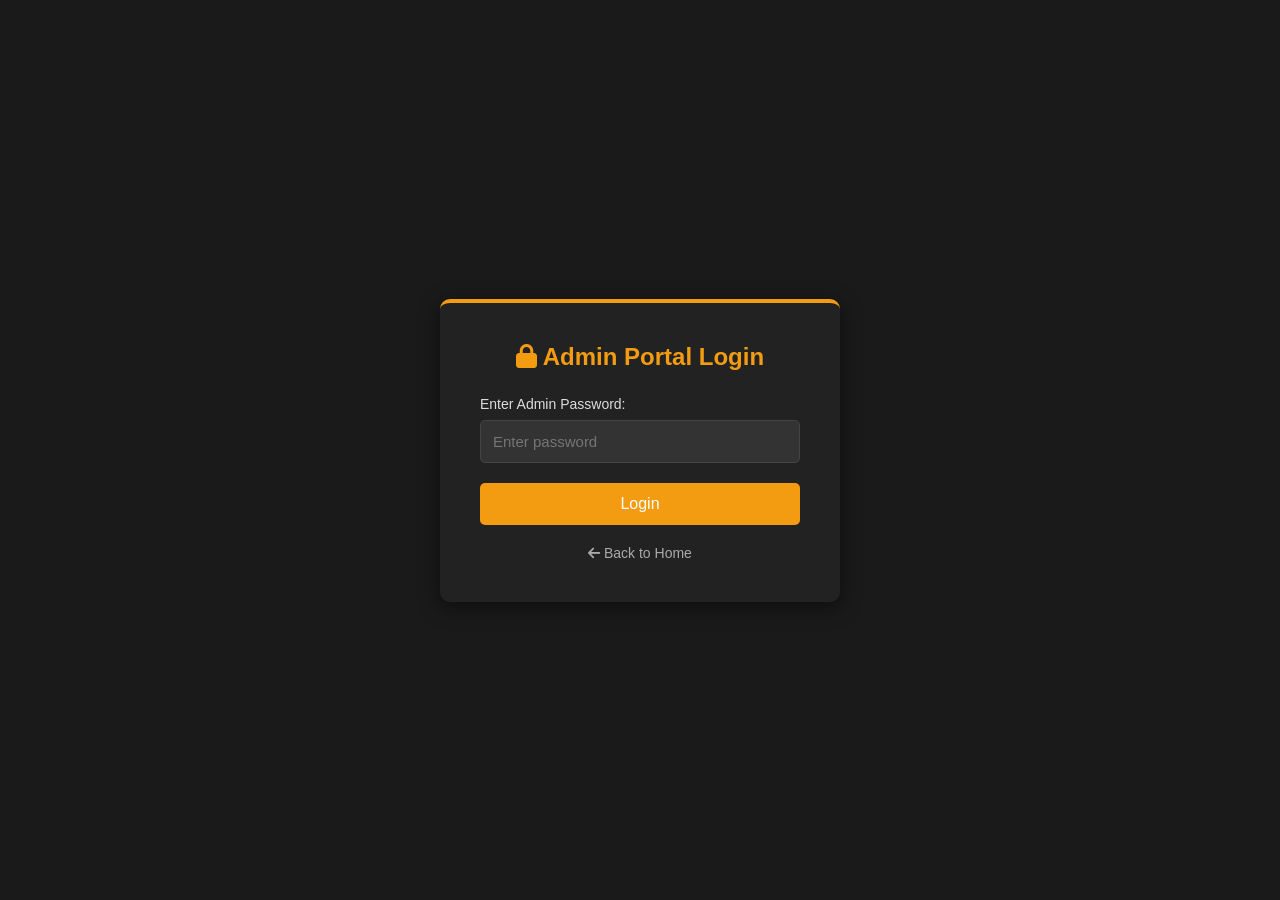
<file: admin-login.html>
<!DOCTYPE html>
<html lang="en">
<head>
    <meta charset="UTF-8">
    <meta name="viewport" content="width=device-width, initial-scale=1.0">
    <title>Zeb Edits | Admin Login</title>
    <link rel="stylesheet" href="https://cdnjs.cloudflare.com/ajax/libs/font-awesome/6.4.0/css/all.min.css">
    <style>
        * { margin: 0; padding: 0; box-sizing: border-box; font-family: 'Segoe UI', Tahoma, Geneva, Verdana, sans-serif; }
        body { background-color: #1a1a1a; color: #fff; display: flex; justify-content: center; align-items: center; height: 100vh; }
        .login-card { background: #222; padding: 40px; border-radius: 10px; box-shadow: 0 5px 20px rgba(0,0,0,0.5); width: 100%; max-width: 400px; border-top: 4px solid #f39c12; text-align: center; }
        h2 { margin-bottom: 25px; color: #f39c12; font-size: 24px; }
        .form-group { margin-bottom: 20px; text-align: left; }
        label { display: block; margin-bottom: 8px; color: #ddd; font-size: 14px; }
        input { width: 100%; padding: 12px; background: #333; border: 1px solid #444; color: #fff; border-radius: 5px; font-size: 15px; }
        .btn { background: #f39c12; color: white; padding: 12px; width: 100%; border: none; border-radius: 5px; font-size: 16px; cursor: pointer; transition: 0.3s; }
        .btn:hover { background: #e67e22; }
        .back-link { display: inline-block; margin-top: 20px; color: #aaa; text-decoration: none; font-size: 14px; }
        .back-link:hover { color: #fff; }
        .error-msg { color: #e74c3c; margin-bottom: 15px; font-size: 14px; display: none; }
    </style>
</head>
<body>

    <div class="login-card">
        <h2><i class="fa-solid fa-lock"></i> Admin Portal Login</h2>
        <div id="error" class="error-msg">Incorrect Password! Try again.</div>
        
        <div class="form-group">
            <label for="admin-pass">Enter Admin Password:</label>
            <input type="password" id="admin-pass" placeholder="Enter password">
        </div>
        
        <button class="btn" onclick="checkAdminLogin()">Login</button>
        <br>
        <a href="index.html" class="back-link"><i class="fa-solid fa-arrow-left"></i> Back to Home</a>
    </div>

    <script>
        function checkAdminLogin() {
            let pass = document.getElementById('admin-pass').value;
            let correctPassword = "admin123"; // آپ یہاں اپنا پاس ورڈ تبدیل کر سکتے ہیں

            if(pass === correctPassword) {
                localStorage.setItem('isAdminLoggedIn', 'true');
                window.location.href = "admin.html";
            } else {
                document.getElementById('error').style.display = "block";
            }
        }
    </script>
</body>
</html>
</file>
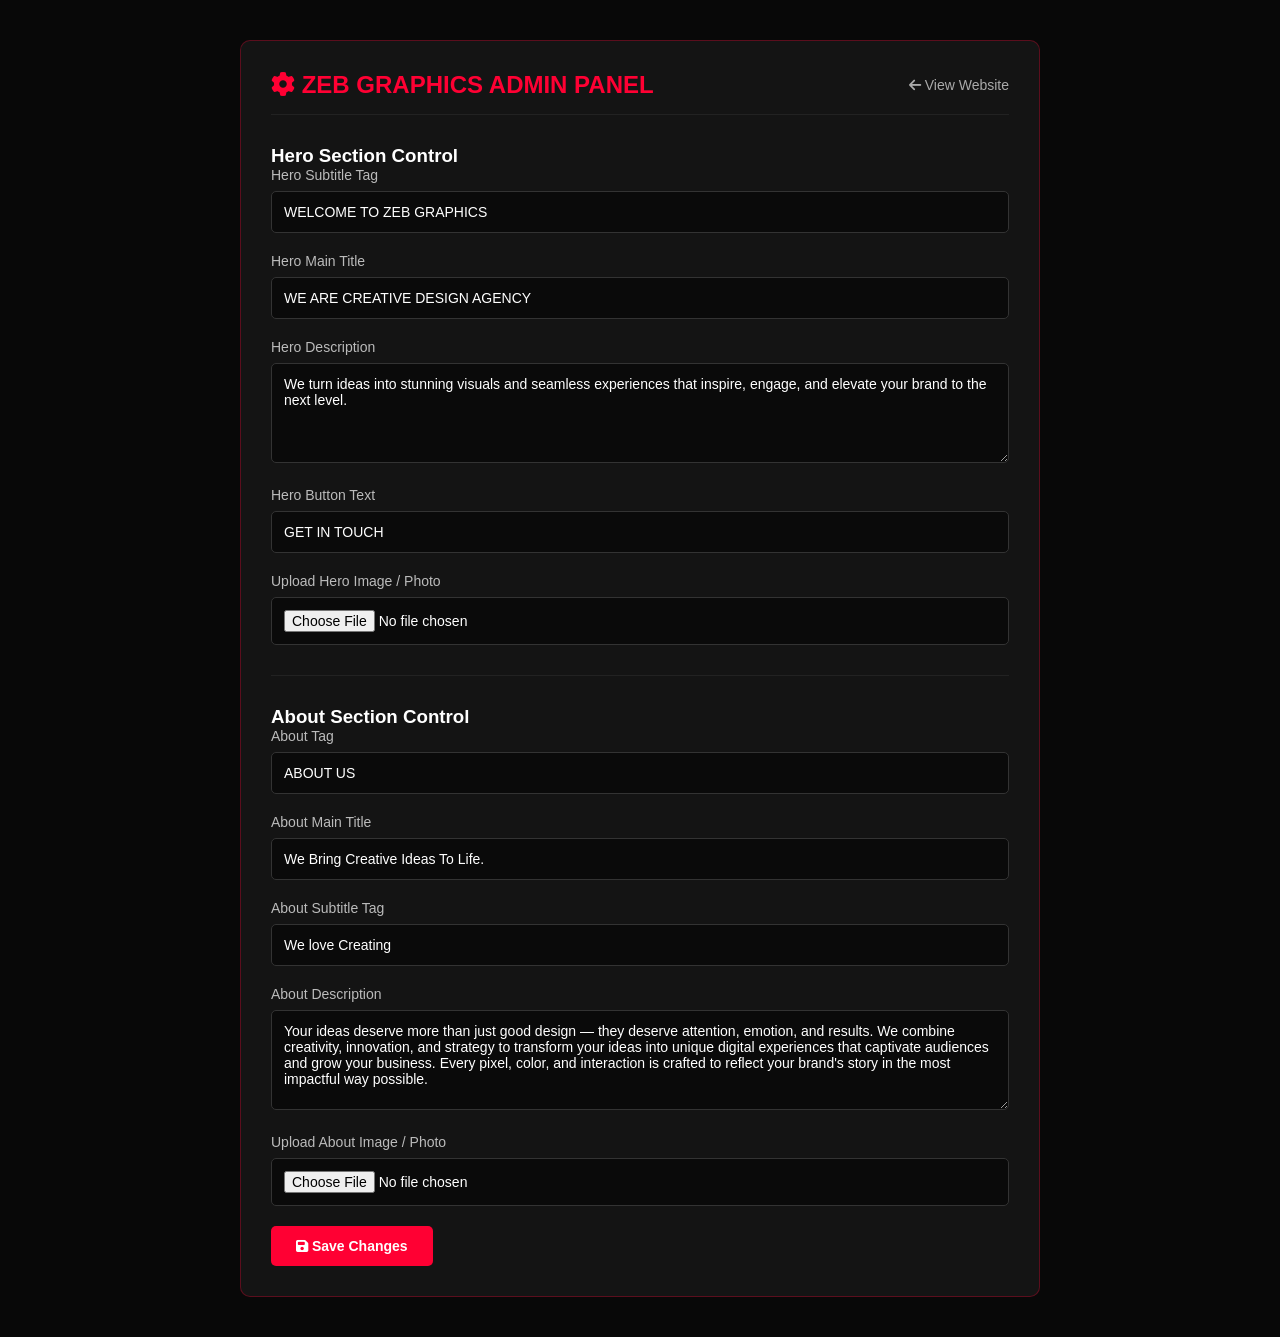
<file: admin.html>
<!DOCTYPE html>
<html lang="en">
<head>
    <meta charset="UTF-8">
    <meta name="viewport" content="width=device-width, initial-scale=1.0">
    <title>Zeb Graphics - Admin Panel</title>
    <link rel="stylesheet" href="style.css">
    <link rel="stylesheet" href="https://cdnjs.cloudflare.com/ajax/libs/font-awesome/6.4.0/css/all.min.css">
    <style>
        .admin-container {
            max-width: 800px;
            margin: 40px auto;
            background: #141414;
            padding: 30px;
            border-radius: 10px;
            border: 1px solid rgba(255,0,51,0.3);
        }
        .admin-header {
            display: flex;
            justify-content: space-between;
            align-items: center;
            margin-bottom: 30px;
            border-bottom: 1px solid #222;
            padding-bottom: 15px;
        }
        .admin-header h2 {
            color: #ff0033;
        }
        .form-group {
            margin-bottom: 20px;
        }
        .form-group label {
            display: block;
            margin-bottom: 8px;
            color: #bbb;
            font-size: 14px;
        }
        .form-group input, .form-group textarea {
            width: 100%;
            padding: 12px;
            background: #0a0a0a;
            border: 1px solid #333;
            color: #fff;
            border-radius: 5px;
            font-size: 14px;
        }
        .form-group textarea {
            height: 100px;
            resize: vertical;
        }
        .btn-save {
            background: #ff0033;
            color: white;
            border: none;
            padding: 12px 25px;
            font-size: 14px;
            cursor: pointer;
            border-radius: 5px;
            font-weight: bold;
            transition: background 0.3s;
        }
        .btn-save:hover {
            background: #cc0029;
        }
        .back-link {
            color: #aaa;
            text-decoration: none;
            font-size: 14px;
        }
        .back-link:hover {
            color: #fff;
        }
        .success-msg {
            background: rgba(0,255,100,0.1);
            color: #00ff66;
            padding: 10px;
            border-radius: 5px;
            margin-bottom: 20px;
            display: none;
        }
    </style>
</head>
<body style="background-color: #080808;">

    <div class="admin-container">
        <div class="admin-header">
            <h2><i class="fa-solid fa-gear"></i> ZEB GRAPHICS ADMIN PANEL</h2>
            <a href="index.html" class="back-link"><i class="fa-solid fa-arrow-left"></i> View Website</a>
        </div>

        <div id="successAlert" class="success-msg">Changes saved successfully! Website updated.</div>

        <form id="adminForm">
            <h3>Hero Section Control</h3>
            <div class="form-group">
                <label>Hero Subtitle Tag</label>
                <input type="text" id="heroSubtitle" value="WELCOME TO ZEB GRAPHICS">
            </div>
            <div class="form-group">
                <label>Hero Main Title</label>
                <input type="text" id="heroTitle" value="WE ARE CREATIVE DESIGN AGENCY">
            </div>
            <div class="form-group">
                <label>Hero Description</label>
                <textarea id="heroDesc">We turn ideas into stunning visuals and seamless experiences that inspire, engage, and elevate your brand to the next level.</textarea>
            </div>
            <div class="form-group">
                <label>Hero Button Text</label>
                <input type="text" id="heroBtnText" value="GET IN TOUCH">
            </div>
            <div class="form-group">
                <label>Upload Hero Image / Photo</label>
                <input type="file" id="heroImgFile" accept="image/*">
            </div>

            <hr style="border: 0; border-top: 1px solid #222; margin: 30px 0;">

            <h3>About Section Control</h3>
            <div class="form-group">
                <label>About Tag</label>
                <input type="text" id="aboutTag" value="ABOUT US">
            </div>
            <div class="form-group">
                <label>About Main Title</label>
                <input type="text" id="aboutTitle" value="We Bring Creative Ideas To Life.">
            </div>
            <div class="form-group">
                <label>About Subtitle Tag</label>
                <input type="text" id="aboutSubtitle" value="We love Creating">
            </div>
            <div class="form-group">
                <label>About Description</label>
                <textarea id="aboutDesc">Your ideas deserve more than just good design — they deserve attention, emotion, and results. We combine creativity, innovation, and strategy to transform your ideas into unique digital experiences that captivate audiences and grow your business. Every pixel, color, and interaction is crafted to reflect your brand's story in the most impactful way possible.</textarea>
            </div>
            <div class="form-group">
                <label>Upload About Image / Photo</label>
                <input type="file" id="aboutImgFile" accept="image/*">
            </div>

            <button type="submit" class="btn-save"><i class="fa-solid fa-floppy-disk"></i> Save Changes</button>
        </form>
    </div>

    <script>
        window.addEventListener('DOMContentLoaded', () => {
            const savedData = JSON.parse(localStorage.getItem('zebGraphicsData'));
            if (savedData) {
                if(savedData.heroSubtitle) document.getElementById('heroSubtitle').value = savedData.heroSubtitle;
                if(savedData.heroTitle) document.getElementById('heroTitle').value = savedData.heroTitle;
                if(savedData.heroDesc) document.getElementById('heroDesc').value = savedData.heroDesc;
                if(savedData.heroBtnText) document.getElementById('heroBtnText').value = savedData.heroBtnText;
                
                if(savedData.aboutTag) document.getElementById('aboutTag').value = savedData.aboutTag;
                if(savedData.aboutTitle) document.getElementById('aboutTitle').value = savedData.aboutTitle;
                if(savedData.aboutSubtitle) document.getElementById('aboutSubtitle').value = savedData.aboutSubtitle;
                if(savedData.aboutDesc) document.getElementById('aboutDesc').value = savedData.aboutDesc;
            }
        });

        document.getElementById('adminForm').addEventListener('submit', function(e) {
            e.preventDefault();

            const heroImgInput = document.getElementById('heroImgFile');
            const aboutImgInput = document.getElementById('aboutImgFile');

            let dataToSave = {
                heroSubtitle: document.getElementById('heroSubtitle').value,
                heroTitle: document.getElementById('heroTitle').value,
                heroDesc: document.getElementById('heroDesc').value,
                heroBtnText: document.getElementById('heroBtnText').value,
                aboutTag: document.getElementById('aboutTag').value,
                aboutTitle: document.getElementById('aboutTitle').value,
                aboutSubtitle: document.getElementById('aboutSubtitle').value,
                aboutDesc: document.getElementById('aboutDesc').value
            };

            const existingData = JSON.parse(localStorage.getItem('zebGraphicsData')) || {};
            dataToSave.heroImg = existingData.heroImg || '';
            dataToSave.aboutImg = existingData.aboutImg || '';

            let filesProcessed = 0;
            const checkDone = () => {
                filesProcessed++;
                if (filesProcessed >= 2) {
                    localStorage.setItem('zebGraphicsData', JSON.stringify(dataToSave));
                    document.getElementById('successAlert').style.display = 'block';
                    setTimeout(() => {
                        document.getElementById('successAlert').style.display = 'none';
                    }, 3000);
                }
            };

            if (heroImgInput.files && heroImgInput.files[0]) {
                const reader = new FileReader();
                reader.onload = function(e) {
                    dataToSave.heroImg = e.target.result;
                    checkDone();
                };
                reader.readAsDataURL(heroImgInput.files[0]);
            } else {
                checkDone();
            }

            if (aboutImgInput.files && aboutImgInput.files[0]) {
                const reader = new FileReader();
                reader.onload = function(e) {
                    dataToSave.aboutImg = e.target.result;
                    checkDone();
                };
                reader.readAsDataURL(aboutImgInput.files[0]);
            } else {
                checkDone();
            }
        });
    </script>
</body>
</html>
</file>
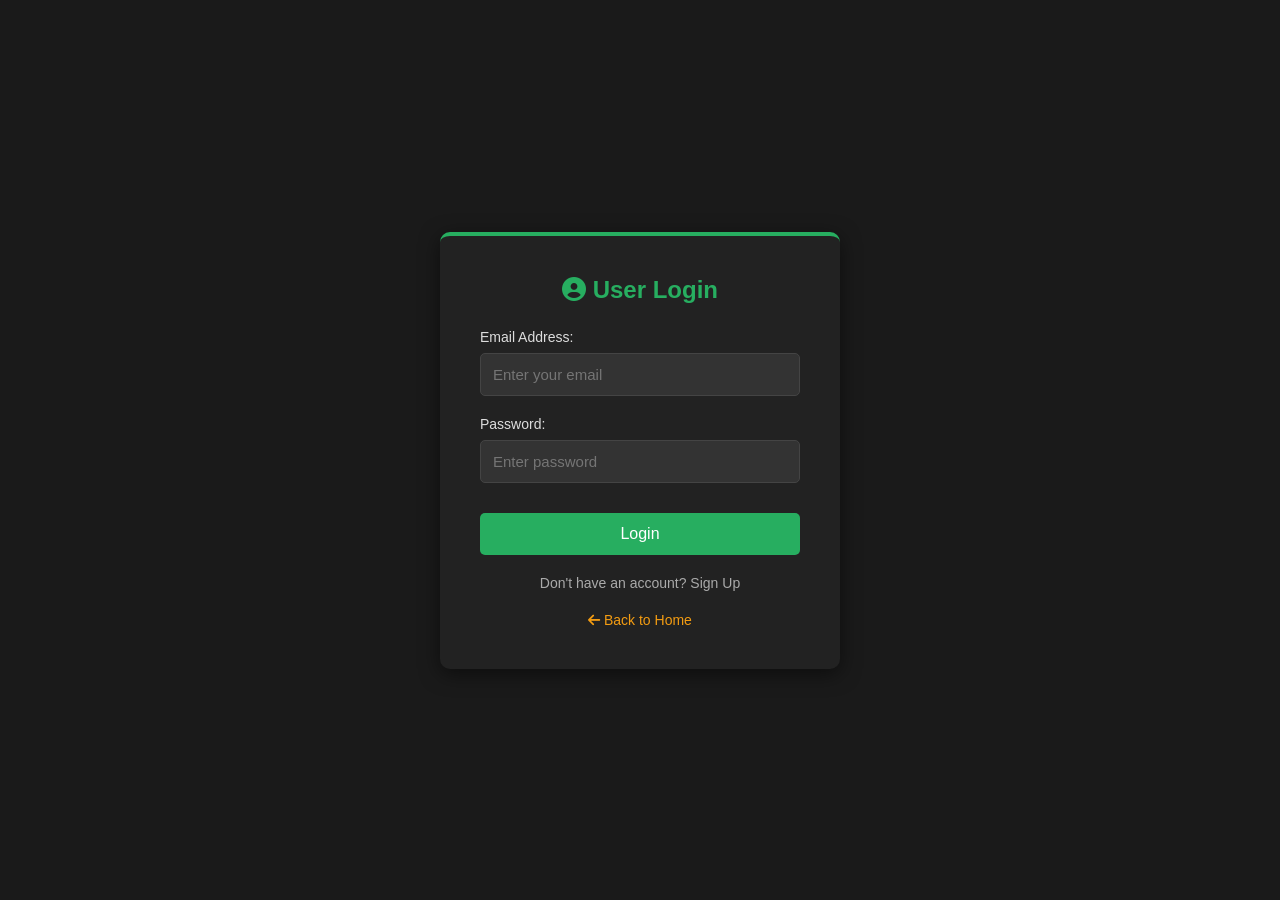
<file: profile.html>
<!DOCTYPE html>
<html lang="en">
<head>
    <meta charset="UTF-8">
    <meta name="viewport" content="width=device-width, initial-scale=1.0">
    <title>Zeb Graphics | User Profile</title>
    <link rel="stylesheet" href="https://cdnjs.cloudflare.com/ajax/libs/font-awesome/6.4.0/css/all.min.css">
    <style>
        * { margin: 0; padding: 0; box-sizing: border-box; font-family: 'Segoe UI', Tahoma, Geneva, Verdana, sans-serif; }
        body { background-color: #1a1a1a; color: #fff; padding: 20px; }
        .container { max-width: 600px; margin: 30px auto; background: #222; padding: 30px; border-radius: 12px; box-shadow: 0 5px 25px rgba(0,0,0,0.6); border-top: 4px solid #27ae60; text-align: center; }
        
        .profile-dp-container { position: relative; width: 120px; height: 120px; margin: 0 auto 20px auto; }
        .profile-dp { width: 120px; height: 120px; border-radius: 50%; object-fit: cover; border: 3px solid #f39c12; background: #333; }
        .dp-upload-btn { position: absolute; bottom: 0; right: 0; background: #f39c12; color: white; width: 35px; height: 35px; border-radius: 50%; display: flex; align-items: center; justify-content: center; cursor: pointer; border: 2px solid #222; font-size: 14px; transition: 0.3s; }
        .dp-upload-btn:hover { background: #e67e22; }
        #dp-file-input { display: none; }

        h2 { color: #f39c12; margin-bottom: 5px; font-size: 24px; }
        .username-tag { color: #aaa; font-size: 14px; margin-bottom: 25px; }

        .info-card { background: #2a2a2a; padding: 15px 20px; border-radius: 8px; margin-bottom: 15px; text-align: left; display: flex; justify-content: space-between; align-items: center; border: 1px solid #333; }
        .info-label { color: #888; font-size: 13px; text-transform: uppercase; font-weight: bold; }
        .info-value { color: #fff; font-size: 16px; font-weight: 500; }
        
        .btn-group { display: flex; gap: 10px; margin-top: 25px; }
        .btn { flex: 1; padding: 12px; border: none; border-radius: 6px; font-size: 15px; font-weight: 600; cursor: pointer; text-decoration: none; transition: 0.3s; display: inline-flex; align-items: center; justify-content: center; gap: 8px; }
        .btn-home { background: #3498db; color: white; }
        .btn-home:hover { background: #2980b9; }
        .btn-logout { background: #e74c3c; color: white; }
        .btn-logout:hover { background: #c0392b; }
    </style>
</head>
<body>

    <div class="container">
        <!-- Profile Picture DP -->
        <div class="profile-dp-container">
            <img id="profile-img-tag" class="profile-dp" src="https://images.unsplash.com/photo-1534528741775-53994a69daeb?auto=format&fit=crop&w=300&q=80" alt="Profile DP">
            <label for="dp-file-input" class="dp-upload-btn" title="Change Profile Photo"><i class="fa-solid fa-camera"></i></label>
            <input type="file" id="dp-file-input" accept="image/*" onchange="updateProfileDP(event)">
        </div>

        <h2 id="display-name">User Name</h2>
        <div class="username-tag" id="display-username">@username</div>

        <div class="info-card">
            <div>
                <div class="info-label">Full Name</div>
                <div class="info-value" id="val-name">-</div>
            </div>
            <i class="fa-solid fa-user" style="color: #f39c12;"></i>
        </div>

        <div class="info-card">
            <div>
                <div class="info-label">Username</div>
                <div class="info-value" id="val-username">-</div>
            </div>
            <i class="fa-solid fa-at" style="color: #f39c12;"></i>
        </div>

        <div class="info-card">
            <div>
                <div class="info-label">Nickname</div>
                <div class="info-value" id="val-nickname">-</div>
            </div>
            <i class="fa-solid fa-face-smile" style="color: #f39c12;"></i>
        </div>

        <div class="btn-group">
            <a href="index.html" class="btn btn-home"><i class="fa-solid fa-house"></i> Home Page</a>
            <button class="btn btn-logout" onclick="logoutUser()"><i class="fa-solid fa-right-from-bracket"></i> Logout</button>
        </div>
    </div>

    <script>
        // چیک کریں کہ کوئی یوزر لاگ ان ہے یا نہیں
        let loggedInUser = JSON.parse(localStorage.getItem('currentLoggedInUser'));
        if(!loggedInUser) {
            alert("Please login first to view your profile!");
            window.location.href = "user-login.html";
        }

        window.onload = function() {
            loadProfileData();
        }

        function loadProfileData() {
            document.getElementById('display-name').innerText = loggedInUser.name || "Zeb User";
            document.getElementById('display-username').innerText = "@" + (loggedInUser.username || "zebuser");
            document.getElementById('val-name').innerText = loggedInUser.name || "-";
            document.getElementById('val-username').innerText = "@" + (loggedInUser.username || "-");
            document.getElementById('val-nickname').innerText = loggedInUser.nickname || "Not Set";

            // اگر پہلے سے ڈی پی سیو ہے
            if(loggedInUser.dp) {
                document.getElementById('profile-img-tag').src = loggedInUser.dp;
            }
        }

        // واٹس ایپ یا فیس بک کی طرح ڈی پی اپ ڈیٹ کرنے کا فنکشن
        function updateProfileDP(event) {
            let file = event.target.files[0];
            if(file) {
                let reader = new FileReader();
                reader.onload = function(e) {
                    let base64Image = e.target.result;
                    document.getElementById('profile-img-tag').src = base64Image;
                    
                    // لوکل اسسٹوری میں محفوظ کرنا
                    loggedInUser.dp = base64Image;
                    localStorage.setItem('currentLoggedInUser', JSON.stringify(loggedInUser));

                    // اگر تمام یوزرز کی لسٹ میں بھی سیو ہو تو وہاں بھی اپ ڈیٹ کر دیں
                    let allUsers = JSON.parse(localStorage.getItem('siteUsers')) || [];
                    allUsers = allUsers.map(u => {
                        if(u.username === loggedInUser.username) {
                            u.dp = base64Image;
                        }
                        return u;
                    });
                    localStorage.setItem('siteUsers', JSON.stringify(allUsers));

                    alert("Profile picture updated successfully!");
                };
                reader.readAsDataURL(file);
            }
        }

        function logoutUser() {
            localStorage.removeItem('currentLoggedInUser');
            window.location.href = "index.html";
        }
    </script>
</body>
</html>
</file>
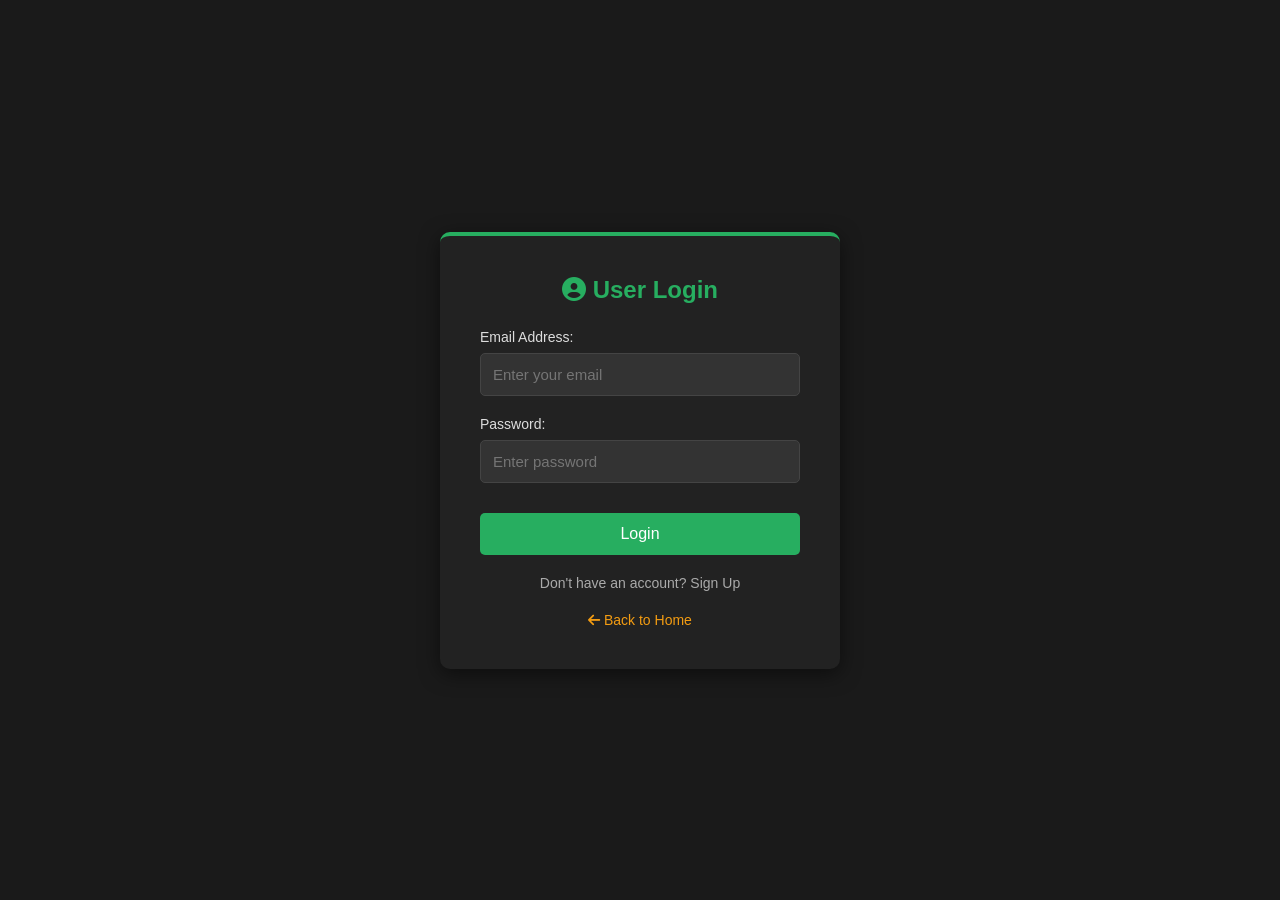
<file: user-login.html>
<!DOCTYPE html>
<html lang="en">
<head>
    <meta charset="UTF-8">
    <meta name="viewport" content="width=device-width, initial-scale=1.0">
    <title>Zeb Edits | User Login</title>
    <link rel="stylesheet" href="https://cdnjs.cloudflare.com/ajax/libs/font-awesome/6.4.0/css/all.min.css">
    <style>
        * { margin: 0; padding: 0; box-sizing: border-box; font-family: 'Segoe UI', Tahoma, Geneva, Verdana, sans-serif; }
        body { background-color: #1a1a1a; color: #fff; display: flex; justify-content: center; align-items: center; height: 100vh; }
        .auth-card { background: #222; padding: 40px; border-radius: 10px; box-shadow: 0 5px 20px rgba(0,0,0,0.5); width: 100%; max-width: 400px; border-top: 4px solid #27ae60; text-align: center; }
        h2 { margin-bottom: 25px; color: #27ae60; font-size: 24px; }
        .form-group { margin-bottom: 20px; text-align: left; }
        label { display: block; margin-bottom: 8px; color: #ddd; font-size: 14px; }
        input { width: 100%; padding: 12px; background: #333; border: 1px solid #444; color: #fff; border-radius: 5px; font-size: 15px; }
        .btn { background: #27ae60; color: white; padding: 12px; width: 100%; border: none; border-radius: 5px; font-size: 16px; cursor: pointer; transition: 0.3s; margin-top: 10px; }
        .btn:hover { background: #219653; }
        .switch-link { display: inline-block; margin-top: 20px; color: #aaa; text-decoration: none; font-size: 14px; }
        .switch-link:hover { color: #fff; }
        .msg { margin-bottom: 15px; font-size: 14px; display: none; }
        .error { color: #e74c3c; }
        .success { color: #27ae60; }
    </style>
</head>
<body>

    <div class="auth-card">
        <h2><i class="fa-solid fa-user-circle"></i> User Login</h2>
        <div id="msg" class="msg"></div>
        
        <div class="form-group">
            <label for="login-email">Email Address:</label>
            <input type="email" id="login-email" placeholder="Enter your email">
        </div>
        <div class="form-group">
            <label for="login-pass">Password:</label>
            <input type="password" id="login-pass" placeholder="Enter password">
        </div>
        
        <button class="btn" onclick="loginUser()">Login</button>
        <br>
        <a href="user-signup.html" class="switch-link">Don't have an account? Sign Up</a>
        <br>
        <a href="index.html" class="switch-link" style="color: #f39c12;"><i class="fa-solid fa-arrow-left"></i> Back to Home</a>
    </div>

    <script>
        function loginUser() {
            let email = document.getElementById('login-email').value.trim();
            let pass = document.getElementById('login-pass').value.trim();
            let msgBox = document.getElementById('msg');

            if(!email || !pass) {
                msgBox.innerText = "Please fill in all fields.";
                msgBox.className = "msg error";
                msgBox.style.display = "block";
                return;
            }

            let users = JSON.parse(localStorage.getItem('siteUsers')) || [];
            let foundUser = users.find(u => u.email === email && u.pass === pass);

            if(foundUser) {
                localStorage.setItem('loggedUserName', foundUser.name);
                msgBox.innerText = "Login Successful! Redirecting...";
                msgBox.className = "msg success";
                msgBox.style.display = "block";
                setTimeout(() => {
                    window.location.href = "index.html";
                }, 1000);
            } else {
                msgBox.innerText = "Invalid email or password.";
                msgBox.className = "msg error";
                msgBox.style.display = "block";
            }
        }
    </script>
</body>
</html>
</file>
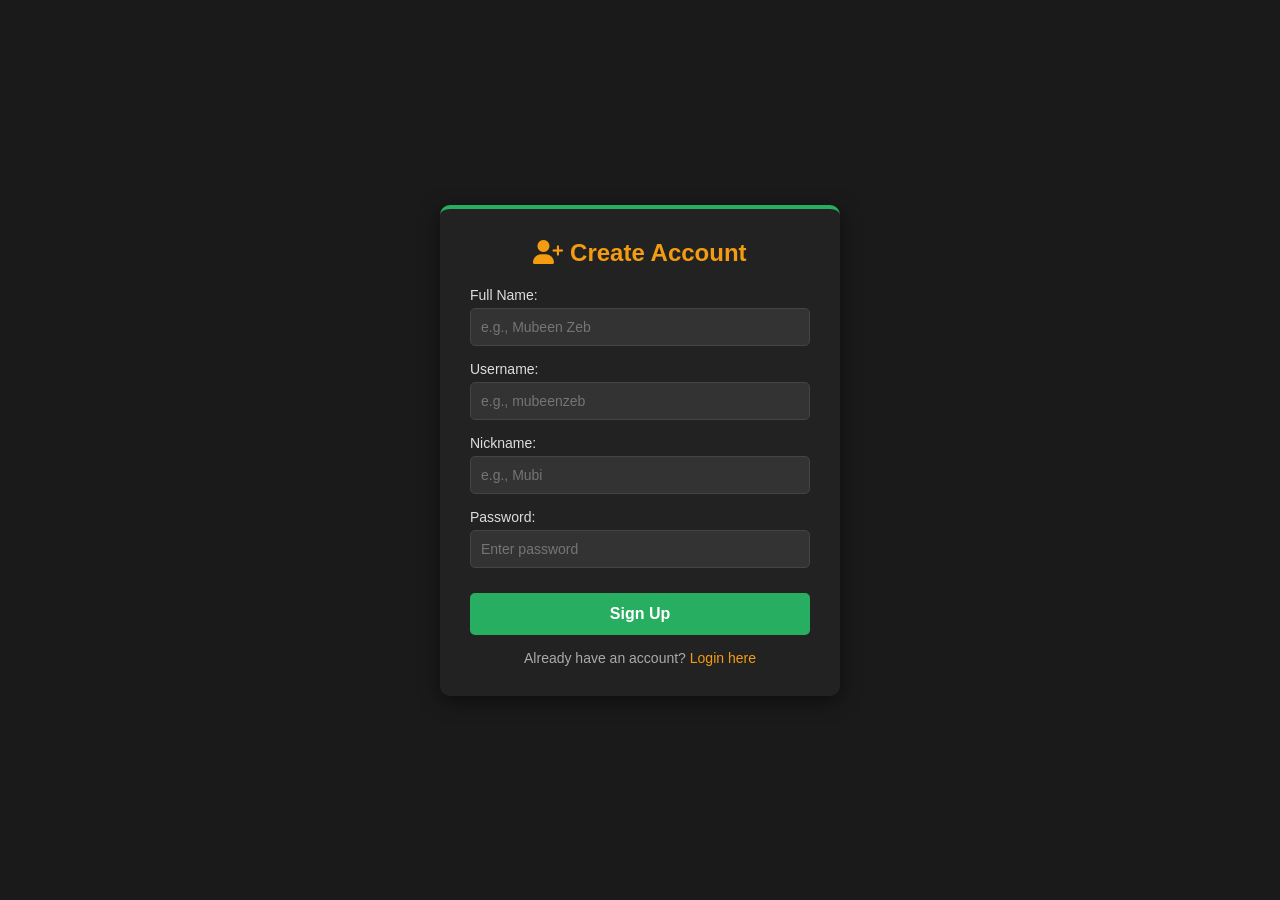
<file: user-signup.html>
<!DOCTYPE html>
<html lang="en">
<head>
    <meta charset="UTF-8">
    <meta name="viewport" content="width=device-width, initial-scale=1.0">
    <title>Zeb Graphics | User Signup</title>
    <link rel="stylesheet" href="https://cdnjs.cloudflare.com/ajax/libs/font-awesome/6.4.0/css/all.min.css">
    <style>
        * { margin: 0; padding: 0; box-sizing: border-box; font-family: 'Segoe UI', Tahoma, Geneva, Verdana, sans-serif; }
        body { background-color: #1a1a1a; color: #fff; display: flex; justify-content: center; align-items: center; min-height: 100vh; padding: 20px; }
        .container { width: 100%; max-width: 400px; background: #222; padding: 30px; border-radius: 10px; box-shadow: 0 5px 20px rgba(0,0,0,0.5); border-top: 4px solid #27ae60; }
        h2 { color: #f39c12; margin-bottom: 20px; text-align: center; }
        .form-group { margin-bottom: 15px; }
        label { display: block; margin-bottom: 5px; color: #ddd; font-size: 14px; }
        input { width: 100%; padding: 10px; background: #333; border: 1px solid #444; color: #fff; border-radius: 5px; font-size: 14px; }
        .btn { width: 100%; background: #27ae60; color: white; padding: 12px; border: none; border-radius: 5px; font-size: 16px; cursor: pointer; transition: 0.3s; font-weight: bold; margin-top: 10px; }
        .btn:hover { background: #219653; }
        .switch-link { text-align: center; margin-top: 15px; font-size: 14px; color: #aaa; }
        .switch-link a { color: #f39c12; text-decoration: none; }
    </style>
</head>
<body>

    <div class="container">
        <h2><i class="fa-solid fa-user-plus"></i> Create Account</h2>
        <div class="form-group">
            <label>Full Name:</label>
            <input type="text" id="signup-name" placeholder="e.g., Mubeen Zeb">
        </div>
        <div class="form-group">
            <label>Username:</label>
            <input type="text" id="signup-username" placeholder="e.g., mubeenzeb">
        </div>
        <div class="form-group">
            <label>Nickname:</label>
            <input type="text" id="signup-nickname" placeholder="e.g., Mubi">
        </div>
        <div class="form-group">
            <label>Password:</label>
            <input type="password" id="signup-pass" placeholder="Enter password">
        </div>
        <button class="btn" onclick="registerUser()">Sign Up</button>
        <div class="switch-link">
            Already have an account? <a href="user-login.html">Login here</a>
        </div>
    </div>

    <script>
        function registerUser() {
            let name = document.getElementById('signup-name').value.trim();
            let username = document.getElementById('signup-username').value.trim().toLowerCase();
            let nickname = document.getElementById('signup-nickname').value.trim();
            let pass = document.getElementById('signup-pass').value.trim();

            if(!name || !username || !pass) {
                alert("Please fill in all required fields (Name, Username, Password).");
                return;
            }

            let users = JSON.parse(localStorage.getItem('siteUsers')) || [];
            
            // چیک کریں کہ یوزر نیم پہلے سے موجود تو نہیں
            let existing = users.find(u => u.username === username);
            if(existing) {
                alert("This username is already taken. Choose another one.");
                return;
            }

            let newUser = { name: name, username: username, nickname: nickname, password: pass, dp: "" };
            users.push(newUser);
            localStorage.setItem('siteUsers', JSON.stringify(users));
            localStorage.setItem('currentLoggedInUser', JSON.stringify(newUser));

            alert("Account created successfully!");
            window.location.href = "profile.html";
        }
    </script>
</body>
</html>
</file>
<file: style.css>
* {
    margin: 0;
    padding: 0;
    box-sizing: border-box;
    font-family: 'Segoe UI', Tahoma, Geneva, Verdana, sans-serif;
}

body {
    background-color: #0b0b0b;
    color: #ffffff;
    overflow-x: hidden;
}

/* --- Loading Screen Styles --- */
#loader-wrapper {
    position: fixed;
    top: 0;
    left: 0;
    width: 100%;
    height: 100%;
    background-color: #0b0b0b;
    display: flex;
    flex-direction: column;
    justify-content: center;
    align-items: center;
    z-index: 9999;
    transition: opacity 0.5s ease;
}

.loader-logo {
    font-size: 24px;
    font-weight: bold;
    letter-spacing: 2px;
    color: #ffffff;
    margin-bottom: 25px;
}

.loader-logo span {
    color: #ff1e1e;
}

.circular-loader {
    position: relative;
    width: 140px;
    height: 140px;
    border-radius: 50%;
    background: conic-gradient(#ff1e1e 0deg, #222 0deg);
    display: flex;
    justify-content: center;
    align-items: center;
    box-shadow: 0 0 20px rgba(255, 30, 30, 0.2);
}

.circular-loader::before {
    content: '';
    position: absolute;
    width: 116px;
    height: 116px;
    background-color: #0b0b0b;
    border-radius: 50%;
}

.loader-percentage {
    position: relative;
    font-size: 26px;
    font-weight: bold;
    color: #ffffff;
}

.loader-bar-container {
    width: 220px;
    height: 3px;
    background-color: #222;
    border-radius: 2px;
    margin-top: 25px;
    overflow: hidden;
}

.loader-bar {
    width: 0%;
    height: 100%;
    background-color: #ff1e1e;
    transition: width 0.1s linear;
}

.loader-text {
    margin-top: 12px;
    font-size: 11px;
    letter-spacing: 1px;
    color: #777;
    text-transform: uppercase;
}

/* --- Website Header --- */
header {
    display: flex;
    justify-content: space-between;
    align-items: center;
    padding: 20px 50px;
    border-bottom: 1px solid #1a1a1a;
}

.logo-area {
    display: flex;
    align-items: center;
    gap: 12px;
}

.profile-avatar {
    width: 40px;
    height: 40px;
    border-radius: 50%;
    object-fit: cover;
    border: 1px solid #ff1e1e;
}

.logo {
    font-size: 20px;
    font-weight: bold;
    letter-spacing: 1px;
}

.logo span {
    color: #ff1e1e;
}

nav ul {
    display: flex;
    list-style: none;
    gap: 30px;
    align-items: center;
}

nav ul li a {
    color: #aaa;
    text-decoration: none;
    font-size: 14px;
    transition: color 0.3s;
    cursor: pointer;
}

nav ul li a:hover {
    color: #ff1e1e;
}

.admin-nav-btn {
    background-color: transparent;
    border: 1px solid #ff1e1e;
    color: #fff;
    padding: 6px 15px;
    font-size: 13px;
    border-radius: 3px;
    cursor: pointer;
    transition: 0.3s;
}

.admin-nav-btn:hover {
    background-color: #ff1e1e;
}

/* --- Container --- */
.container {
    max-width: 1200px;
    margin: 0 auto;
    padding: 40px 20px;
}

/* --- Page Sections Visibility --- */
.page-section {
    display: none;
}

.page-section.active {
    display: block;
}

/* --- Hero Section --- */
.hero {
    display: flex;
    justify-content: space-between;
    align-items: center;
    padding: 40px 0;
    border-bottom: 1px solid #1a1a1a;
    gap: 40px;
}

.hero-content {
    max-width: 550px;
}

.welcome-tag {
    color: #ff1e1e;
    font-size: 12px;
    letter-spacing: 2px;
    text-transform: uppercase;
    margin-bottom: 15px;
}

.hero h1 {
    font-size: 44px;
    line-height: 1.15;
    margin-bottom: 20px;
    font-weight: 700;
}

.hero h1 span {
    color: #ff1e1e;
}

.hero p {
    color: #888;
    font-size: 15px;
    line-height: 1.6;
    margin-bottom: 25px;
}

.btn {
    display: inline-block;
    padding: 12px 25px;
    border: 1px solid #ff1e1e;
    color: #ffffff;
    text-decoration: none;
    font-size: 12px;
    letter-spacing: 1px;
    text-transform: uppercase;
    transition: background 0.3s, color 0.3s;
    cursor: pointer;
    background: transparent;
}

.btn:hover {
    background-color: #ff1e1e;
    color: #fff;
}

.hero-image img, .about-image img {
    width: 100%;
    max-width: 420px;
    height: auto;
    border-radius: 6px;
    display: block;
    object-fit: cover;
    box-shadow: 0 0 20px rgba(255, 30, 30, 0.1);
}

/* --- About Section --- */
.about-section {
    display: flex;
    justify-content: space-between;
    align-items: center;
    padding: 40px 0;
    gap: 40px;
}

.about-content {
    max-width: 550px;
}

.about-tag {
    color: #ff1e1e;
    font-size: 11px;
    letter-spacing: 2px;
    text-transform: uppercase;
    margin-bottom: 10px;
}

.about-content h2 {
    font-size: 36px;
    line-height: 1.2;
    margin-bottom: 15px;
}

.about-content h2 span {
    color: #ff1e1e;
}

.sub-heading {
    color: #ff1e1e;
    font-size: 13px;
    margin-bottom: 15px;
    display: block;
}

.about-content p {
    color: #888;
    font-size: 14px;
    line-height: 1.7;
    margin-bottom: 25px;
}

/* --- Services & Portfolio Styles --- */
.section-title {
    text-align: center;
    font-size: 36px;
    margin-bottom: 40px;
    color: #fff;
}

.section-title span {
    color: #ff1e1e;
}

.grid-container {
    display: grid;
    grid-template-columns: repeat(auto-fit, minmax(300px, 1fr));
    gap: 30px;
}

.card {
    background-color: #121212;
    border: 1px solid #222;
    padding: 30px;
    border-radius: 8px;
    transition: 0.3s;
}

.card:hover {
    border-color: #ff1e1e;
    transform: translateY(-5px);
}

.card i {
    font-size: 36px;
    color: #ff1e1e;
    margin-bottom: 20px;
}

.card h3 {
    font-size: 20px;
    margin-bottom: 15px;
}

.card p {
    color: #888;
    font-size: 14px;
    line-height: 1.5;
}

/* --- Admin Panel Styles --- */
.admin-panel {
    background-color: #121212;
    border: 1px solid #222;
    padding: 40px;
    border-radius: 8px;
    max-width: 650px;
    margin: 20px auto;
    box-shadow: 0 0 30px rgba(0,0,0,0.5);
}

.admin-panel h2 {
    color: #ff1e1e;
    font-size: 24px;
    margin-bottom: 25px;
    text-align: center;
}

.form-group {
    margin-bottom: 20px;
}

.form-group label {
    display: block;
    font-size: 13px;
    color: #ccc;
    margin-bottom: 8px;
}

.form-group input, .form-group textarea {
    width: 100%;
    padding: 12px;
    background-color: #1a1a1a;
    border: 1px solid #333;
    color: #fff;
    border-radius: 4px;
    font-size: 14px;
}

.form-group input:focus, .form-group textarea:focus {
    border-color: #ff1e1e;
    outline: none;
}

/* --- Floating WhatsApp Button --- */
.whatsapp-float {
    position: fixed;
    bottom: 30px;
    right: 30px;
    background-color: #25d366;
    color: #fff;
    width: 55px;
    height: 55px;
    border-radius: 50%;
    display: flex;
    justify-content: center;
    align-items: center;
    font-size: 30px;
    box-shadow: 0 4px 15px rgba(0,0,0,0.4);
    z-index: 1000;
    transition: transform 0.3s;
    text-decoration: none;
}

.whatsapp-float:hover {
    transform: scale(1.1);
}

/* --- Responsive Design for Mobile --- */
@media (max-width: 768px) {
    header {
        padding: 15px 20px;
        flex-direction: column;
        gap: 15px;
        text-align: center;
    }

    nav ul {
        gap: 12px;
        justify-content: center;
        flex-wrap: wrap;
    }

    .hero, .about-section {
        flex-direction: column;
        text-align: center;
        padding: 30px 0;
        gap: 25px;
    }

    .hero-content, .about-content {
        max-width: 100%;
    }

    .hero h1 {
        font-size: 32px;
    }

    .about-content h2 {
        font-size: 28px;
    }

    .about-section {
        flex-direction: column-reverse;
    }

    .admin-panel {
        padding: 20px;
        margin: 10px;
    }
}
.upload-box {
    border: 2px dashed #333;
    padding: 15px;
    text-align: center;
    border-radius: 4px;
    background-color: #1a1a1a;
    cursor: pointer;
    color: #aaa;
    font-size: 13px;
    display: flex;
    align-items: center;
    justify-content: center;
    gap: 10px;
    transition: 0.3s;
}
.upload-box:hover {
    border-color: #ff1e1e;
    color: #fff;
}
.upload-box i {
    color: #ff1e1e;
    font-size: 18px;
}
</file>
